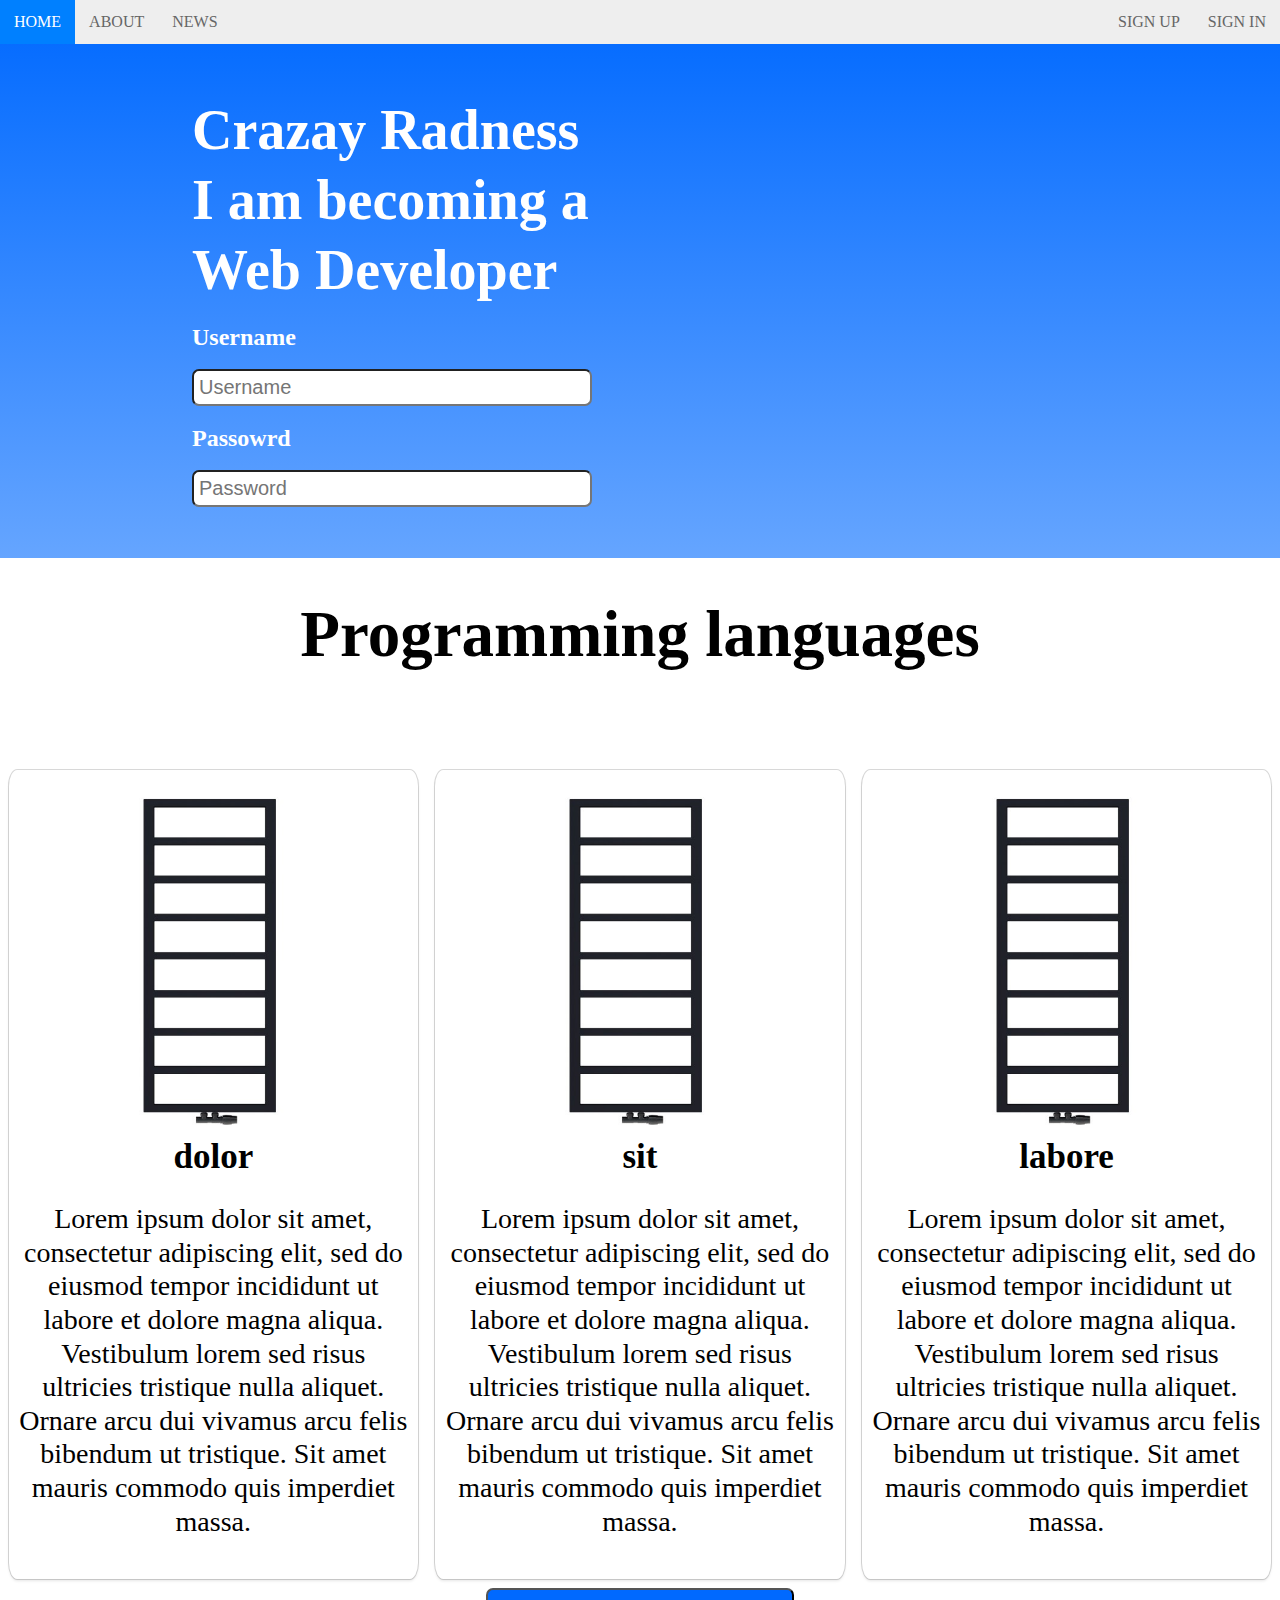
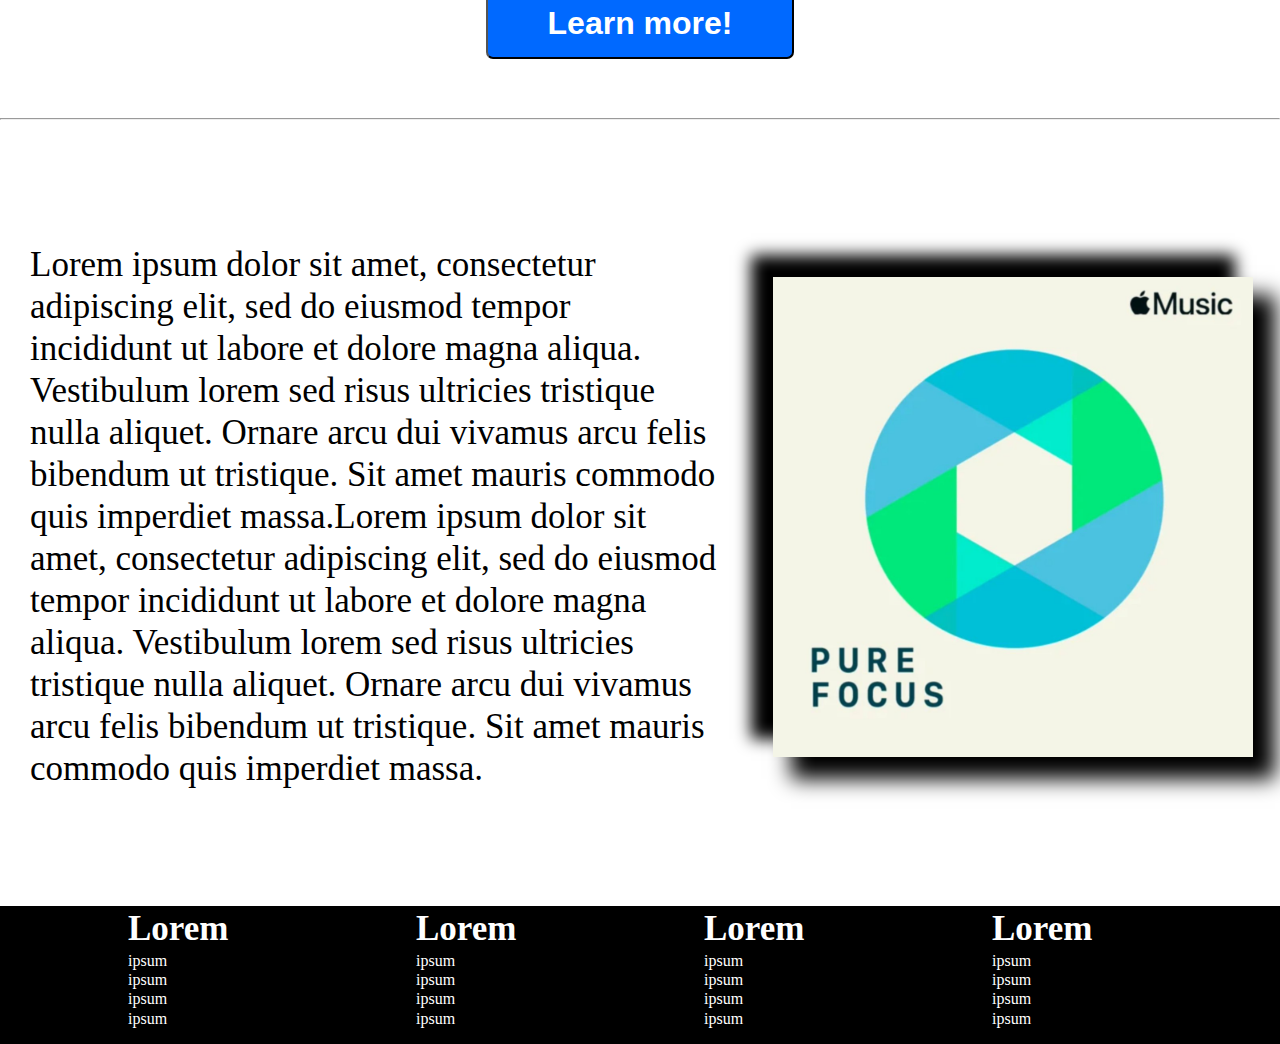
<file: index.html>
<!-- 
    Add empty div tags to headers just in case if you want to lateradd some styles or change anytinhg. Keep adding div tags!
-->
<!DOCTYPE html>
<html lang="en">
<head>
    <title>First Website with CSS</title>
    
    <link href="style.css" rel="stylesheet">
    
</head>

<body>
    <!-- Navbar -->
    <nav>
        <ul class="topnav" id="dropdownClick">
            <li><a class="active" href="#home">Home</a></li>
            <li><a href="#about">About</a></li>
            <li><a href="#news">News</a></li>
            <li class="topnav-right"><a href="#signin">Sign In</a></li>
            <li class="topnav-right"><a href="#sigup">Sign Up</a></li>
            <li class="dropdownIcon"><a href="javascript:void(0);" onclick="dropdownMenu()">&#9776;</a></li> <!-- mobile adaptable | unicodes represents default emoji, found on unicode-table.com */ In href there is a javascript line, that browser reads as undifeiend page, and therefore stays at the same page.-->
        </ul>
    </nav>
    <!-- section 1 ( 2 columns ) -->
    <div class="container" id="section-1-gradient">
        <div class="row">
            <div class="col-6">
                <div class="leftSide-col">
                    <h1 class="sectionOne">Crazay Radness</h1>
                    <h1 class="sectionOne">I am becoming a Web Developer</h1>
                </div>
                <form>
                    <div class="leftSide-col">
                        <h2>Username</h2>
                        <input class="usernameInput" name="username" type="text" placeholder="Username">
                        <h2>Passowrd</h2>
                        <input class="passwordInput" type="text" placeholder="Password">
                    </div>
                </form>
            </div>
            
            <div class="col-6">
                <div class="rightSide-col">
                    <div class="videoContainer">
                        <iframe width=90% height="315" src="https://www.youtube.com/embed/cPn3UOt1lxw" title="YouTube video player" frameborder="0" allow="accelerometer; autoplay; clipboard-write; encrypted-media; gyroscope; picture-in-picture" allowfullscreen></iframe>
                    </div>
                </div>
            </div>
        </div>
    </div>
    <!-- section 2 (1 title and 3 columns underneaf) -->
    <header>
            <h1 class="section2header">Programming languages</h1>
    </header>    
    <div class="container">
        
        <div class="row">
            <div class="col-4">
                <div class="box">
                    <div class="icon">
                        <img src="minimal.jpg">
                    </div>
                    <label>dolor</label>
                    <p>
                        Lorem ipsum dolor sit amet, consectetur adipiscing elit, sed do eiusmod tempor incididunt ut labore et dolore magna aliqua. Vestibulum lorem sed risus ultricies tristique nulla aliquet. Ornare arcu dui vivamus arcu felis bibendum ut tristique. Sit amet mauris commodo quis imperdiet massa.
                    </p>
                </div>
            </div>
            <div class="col-4">
                <div class="box">
                    <div class="icon">
                        <img src="minimal.jpg">
                    </div>
                    <label>sit</label>
                    <p>
                        Lorem ipsum dolor sit amet, consectetur adipiscing elit, sed do eiusmod tempor incididunt ut labore et dolore magna aliqua. Vestibulum lorem sed risus ultricies tristique nulla aliquet. Ornare arcu dui vivamus arcu felis bibendum ut tristique. Sit amet mauris commodo quis imperdiet massa.
                    </p>
                </div>
            </div>
            <div class="col-4">
                <div class="box">
                    <div class="icon">
                        <img src="minimal.jpg">
                    </div>
                    <label>labore</label>
                    <p>
                        Lorem ipsum dolor sit amet, consectetur adipiscing elit, sed do eiusmod tempor incididunt ut labore et dolore magna aliqua. Vestibulum lorem sed risus ultricies tristique nulla aliquet. Ornare arcu dui vivamus arcu felis bibendum ut tristique. Sit amet mauris commodo quis imperdiet massa.
                    </p>
                </div>
            </div>
        </div>
        <div class="row">
            <div class="col-12">
                <button class="learnMore">Learn more!</button>
            </div>
        </div>
    </div>
    
    <!-- section 3 -->
    <hr>
    
    <div class="container">
        <div class="row">
            <div class="col-7">
                <article> <!-- blog, post, comment. It is build to put article type of a material. adds defaults margins on the top and bottom for text -->
                    <p>
                        Lorem ipsum dolor sit amet, consectetur adipiscing elit, sed do eiusmod tempor incididunt ut labore et dolore magna aliqua. Vestibulum lorem sed risus ultricies tristique nulla aliquet. Ornare arcu dui vivamus arcu felis bibendum ut tristique. Sit amet mauris commodo quis imperdiet massa.Lorem ipsum dolor sit amet, consectetur adipiscing elit, sed do eiusmod tempor incididunt ut labore et dolore magna aliqua. Vestibulum lorem sed risus ultricies tristique nulla aliquet. Ornare arcu dui vivamus arcu felis bibendum ut tristique. Sit amet mauris commodo quis imperdiet massa.
                    </p>
                    
                </article>
            
            </div>
            <div class="col-5">
                <div class="slopeIcon">
                    <img src="pure_focues.jpg">
                </div>
            </div>
        </div>
    </div>
    
    <!-- Footer -->
    
    <footer class="one">
        <div class="row">
            <div class="col-3 mobileFooter">
                <div>
                    <h1>Lorem</h1>
                    <ul>
                        <li><a href="#">ipsum</a></li>
                        <li><a href="#">ipsum</a></li>
                        <li><a href="#">ipsum</a></li>
                        <li><a href="#">ipsum</a></li>
                    </ul>
                </div>
            </div>
            <div class="col-3 mobileFooter">
                <div>
                    <h1>Lorem</h1>
                    <ul>
                        <li><a href="#">ipsum</a></li>
                        <li><a href="#">ipsum</a></li>
                        <li><a href="#">ipsum</a></li>
                        <li><a href="#">ipsum</a></li>                    </ul>
                </div>
            </div>
            <div class="col-3 mobileFooter">
                <div>
                    <h1>Lorem</h1>
                    <ul>
                        <li><a href="#">ipsum</a></li>
                        <li><a href="#">ipsum</a></li>
                        <li><a href="#">ipsum</a></li>
                        <li><a href="#">ipsum</a></li>
                    </ul>
                </div>
            </div>
            <div class="col-3 mobileFooter">
                <div>
                    <h1>Lorem</h1>
                    <ul>
                        <li><a href="#">ipsum</a></li>
                        <li><a href="#">ipsum</a></li>
                        <li><a href="#">ipsum</a></li>
                        <li><a href="#">ipsum</a></li>
                    </ul>
                </div>
            </div>
        </div>
    </footer>
    
    <!-- JS is here only becouse we will later in the course talk about it and we will learn how to put it in an external file-->
    <script>
     function dropdownMenu() {
         var x = document.getElementById("dropdownClick");
         if (x.className === "topnav") {
             x.className += " responsive";
         } else {
             x.className = "topnav";
         }
     } 
    </script>
    
</body>
</html>
</file>
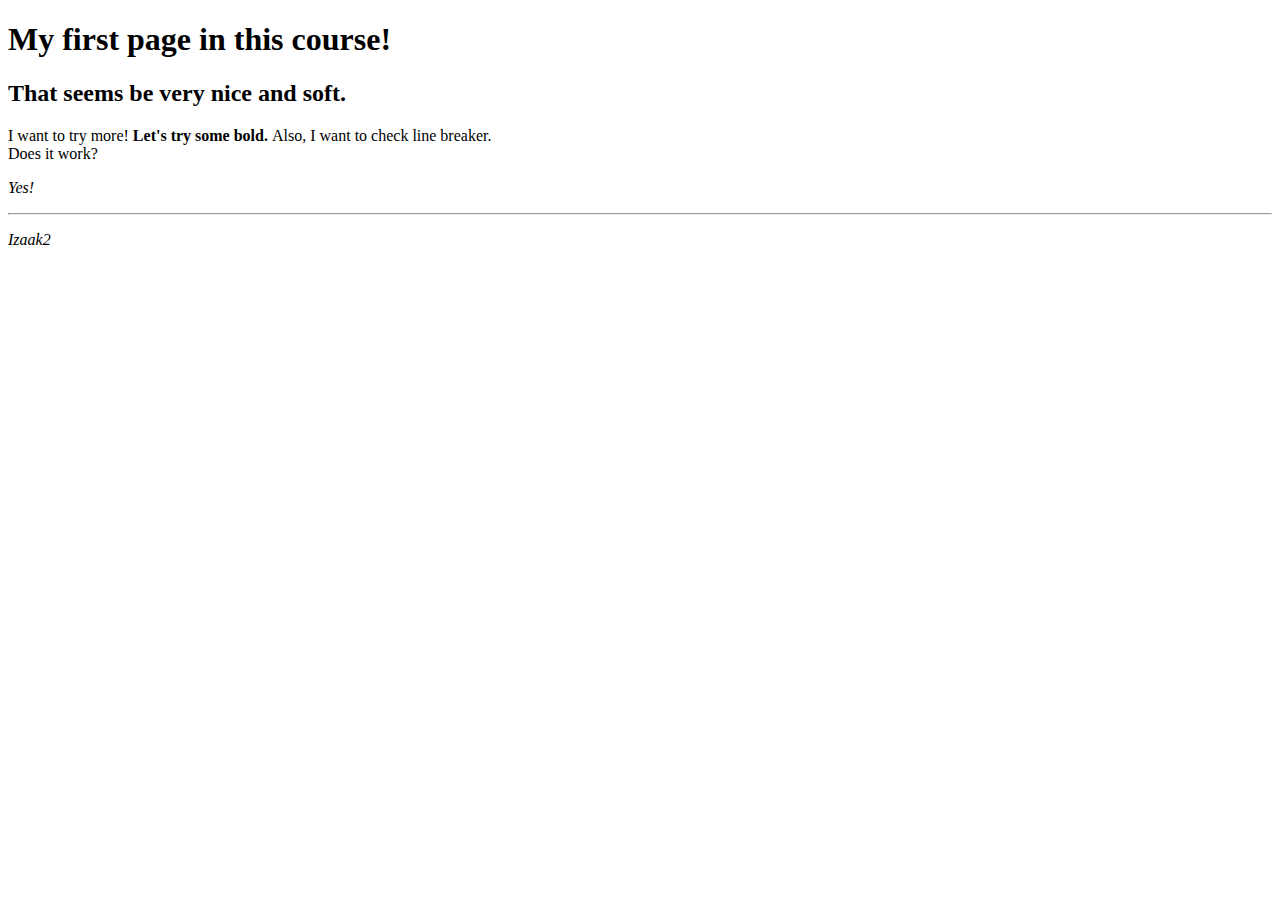
<file: hello.html>
<!DOCTYPE html>

<html>
    <head>
        <title>Hello world!</title>
    </head>
    <body>
        <h1>My first page in this course!</h1>
        <h2>That seems be very nice and soft.</h2>
        <p>
            I want to try more! <b>Let's try some bold. </b> Also, I want to check line breaker. <br />Does it work?
        </p>



        <p><i>Yes!</i></p>

        <hr />

        <p><em>Izaak2</em></p>
    </body>
</html>
</file>
<file: style.css>
/*
    putting elemtnents as blocks makes easier to position them later.

    don't use IDs for styles, they are meant for JavaScript.

    Use JavaScript in external files.

    Emoji, found on unicode-table.com.

    Display and position can be easily overwritten.
*/

/*############## Defaults ###################*/
nav, 
header, 
footer {
    display: block;
} /*making sure that browser reads it as a blocks*/

body {
    line-height: 1; /*space between text*/
    margin: 0; /*making sure that everything is sucked to the edges */
}

label {
    font-size: 35px;
    font-weight: bolder;
    
}

p {
    font-size: 28px;
    line-height: 1.2;
}

button {
    font-size: 32px;
    font-weight: 700;
    color: #fff;
    background-color: #0069ff;
    padding: 15px 60px;
    display: block;
    text-align: center;
    margin: 5px;
    border-radius: 7px;
}

article p {
    font-size: 35px;
    padding: 30px; /* if you add margin, it will try to push paragraf into another section. Safe it is not messing up columns */
}

img {
    width: 90%;
    display: block;
    margin: auto;
}

footer {
    background-color: black;
    
}

.container {
    width: 100%; /*making sure that the content takes 100% of the website*/
    margin: auto; /* keeps all of the content in the middle*/
    padding-top: 4%; /* separates each section by some padding on the top and bottom*/
    padding-bottom: 4%;
}

.row {
    width: 100%;
    display: flex; /*changing size with the screen*/
    flex-wrap: wrap; /*all of the elements inside this row are wrap underneaf.*/
    align-items: center; 
}

/*after action*/
.row::after {
    display: table;
    clear: both; /*removes any floats that are inherited*/
    content="";
}

.col-1 {width: 8.33%}
.col-2 {width: 16.33%}
.col-3 {width: 25%}
.col-4 {width: 33.33%}
.col-5 {width: 41.66%}
.col-6 {width: 50%}
.col-7 {width: 58.33%}
.col-8 {width: 66.66%}
.col-9 {width: 75%}
.col-10 {width: 83.33%}
.col-11 {width: 91.66%}
.col-12 {width: 100%}

* {
    box-sizing: border-box;
}
/*############## Nav Bar ###################*/

nav {
    width: 100%; /*taking 100% of the avaialbe space */
    margin: 0;
}

nav ul {
    background-color: #eee;
    overflow: hidden; /* any of the elemtats that are too big to fit for the screen are setting hidden | helping with user experiance*/
    margin: 0; 
    padding: 0;
}

nav ul li {
    list-style: none; /*guarantee no bullets points*/
}

ul.topnav li {
    float: left; /* inline elements to the left */
}

ul.topnav li.topnav-right {
    float: right; /* inline elements to the left */
}

ul.topnav li a {
    display: block;
    text-decoration: none;
    min-height: 16px; /*making sure that shrinking will not change the size of font lower than 16px | could be done in a way: font-size: 16px; */
    text-align: center;
    padding: 14px;
    text-transform: uppercase;
    color: #666;
}

ul.topnav li a:hover {
    background-color: #0080ff;
    color: white;
}

ul.topnav li.dropdownIcon {
    display: none;
}


/*############## Custom Styles ###################*/
/*############## Section 1 ###################*/
#section-1-gradient {
    background: #076DFF; /*for browsers that not support gradient*/
    background: linear-gradient(#076DFF, #65a5ff)
}

/* It is flex hence it build whole section and then see how it looks like. */
div.leftSide-col,
div.rightSide-col {
    margin-left:30%;
}

h1.sectionOne {
    color: white;
    font-size: 56px;
    margin: 0;
    line-height: 70px
}

form h2 {
    color:white;
}

/* atribute selector */
input[type="text"] {
    font-size: 20px;
    width: 400px;
    min-width: 100px;
    padding: 5px;
    border-radius: 7px;
}
div.videoContainer {
    overflow: hidden;
}
/*############## Section 2 ###################*/
h1.section2header {
    font-size: 65px;
    text-align: center;
}

div.box {
    text-align: center;
    background-color: white;
    box-shadow: 0 0 0 1px rgba(0,0,0,.15), 
        0 2px 3px 0 rgba(0,0,0,.1);
    margin: 2%;
    border-radius: 2%;
    padding: 2% 1% 3% 1%;
    overflow: hidden;
}

div.icon {
    width: 100%;
}

button.learnMore {
    display: block;
    margin: auto;
}

/*############## Section 3 ###################*/
div.slopeIcon img {
    box-shadow: -20px -20px 15px 2px #000, 20px 20px 20px 2px #000;
    overflow: hidden;
}

/*############## Section 4 ###################*/

footer.one h1 {
    color: white;
    font-size: 35px;
    margin-bottom: 5px;
    margin-top: 5px;
}

footer.one ul {
    padding-left: 0;
    list-style: none;
    margin-top: 5px;
}

footer.one ul li { 
    line-height: 1.2;
}

footer.one ul li a {
    text-decoration: none;
    color: white;
}

footer.one {
    padding-left: 10%;
}

/*############## Mobile styles ###################*/
@media screen and (max-width: 680px) {
    /* allows to keep home on the top bar */
    /* 
        :not means that the thing in brackets will not be affected.
        :nth-child(n) chooses which element will not be affected where n
    is the number.
    */
    ul.topnav li:not(:nth-child(1)){  
        display: none;
    }
    
    /* holds signs links to the right side. */
    ul.topnav li.dropdownIcon {
        display: block;
        float: right;
    }
    
    /*  Holds menu button in the corner.
        An element with position: absolute; is positioned relative to the nearest positioned ancestor (instead of positioned relative to the viewport, like fixed). However; if an absolute positioned element has no positioned ancestors, it uses the document body, and moves along with page scrolling.
    */
    ul.topnav.responsive li.dropdownIcon {
    position: absolute;
    top: 0;
    right: 0;
    }
   
    /*
        An element with position: relative; is positioned relative to its normal position. Setting the top, right, bottom, and left properties of a relatively-positioned element will cause it to be adjusted away from its normal position. Other content will not be adjusted to fit into any gap left by the element.
    */
    ul.topnav.responsive {
        position: relative; 
    }
    
    ul.topnav.responsive li {
        display: inline;
        float: none;
    }
    
    ul.topnav.responsive li a {
        display: block;
        text-align: center;
    }
    
    /*adding margin of 0 is a godd practise. */
    .col-6,
    .col-4,
    .col-7,
    .col-5 {
        width: 100%;
        margin: 0px;
    }
    
    div.leftSide-col,
    div.rightSide-col {
        margin: 15px;
    }
    
    input[type="text"]{
        width: 350px;
    }
    
    div.videoContainer iframe{
        display: relative;
        width: 100%;
        margin: 0;
    }
    
    div.box {
        display: block;
    }
    
    img {
        width: 98%;
    }
    
    /*############## Section 4 ###################*/
    div.mobileFooter {
        width: 50%;
        display: block;
    }

    
}
</file>
